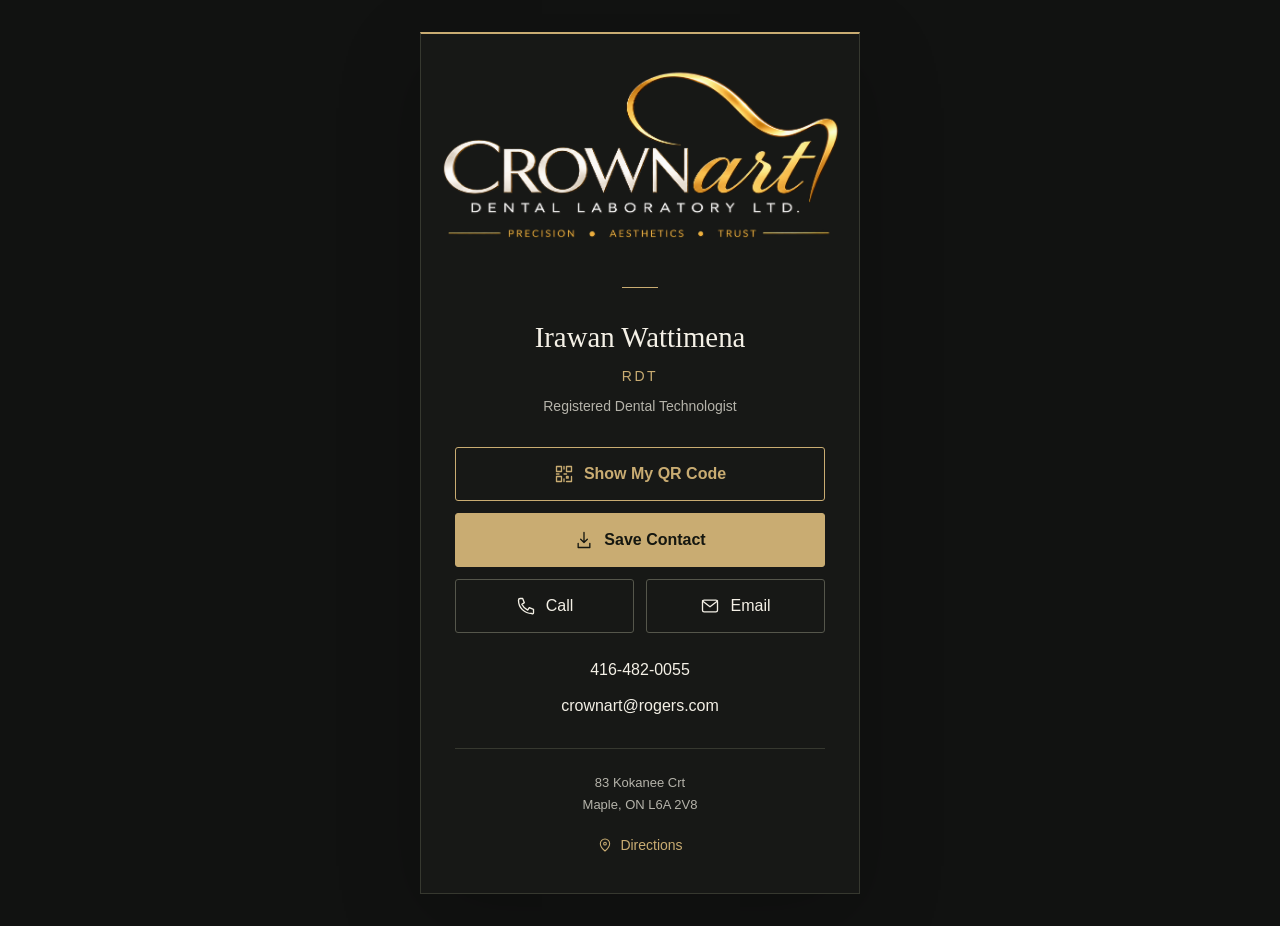
<file: index.html>
<!doctype html>
<html lang="en-CA">
<head>
  <meta charset="utf-8">
  <meta name="viewport" content="width=device-width, initial-scale=1">
  <meta name="theme-color" content="#111211">
  <meta name="description" content="Connect with Irawan Wattimena, RDT — Crown Art Dental Laboratory Ltd.">
  <title>Irawan Wattimena, RDT | Crown Art</title>
  <link rel="stylesheet" href="styles.css">
</head>
<body>
  <main class="card" aria-label="Crown Art digital business card">
    <header class="brand">
      <img class="brand-logo" src="assets/crown-art-logo.png" width="1774" height="887" alt="Crown Art Dental Laboratory Ltd. — Precision, Aesthetics, Trust">
    </header>
    <div class="gold-rule" aria-hidden="true"></div>
    <section class="identity" aria-labelledby="name">
      <h1 id="name">Irawan Wattimena<span class="credential">RDT</span></h1>
      <p>Registered Dental Technologist</p>
    </section>
    <nav class="actions" aria-label="Contact Irawan">
      <a class="button qr-action" id="show-qr" href="qr.html">
        <svg viewBox="0 0 24 24" aria-hidden="true"><path d="M3 3h6v6H3zM15 3h6v6h-6zM3 15h6v6H3zM15 15h2v2h-2zM21 15v6h-6M12 3v3M3 12h3M12 12h3M12 18v3"/></svg>Show My QR Code
      </a>
      <a class="button primary" href="irawan-wattimena.vcf" download="irawan-wattimena.vcf">
        <svg viewBox="0 0 24 24" aria-hidden="true"><path d="M12 3v12m-4-4 4 4 4-4M5 16v5h14v-5"/></svg>Save Contact
      </a>
      <div class="action-pair">
        <a class="button" href="tel:+14164820055"><svg viewBox="0 0 24 24" aria-hidden="true"><path d="m8 3 2 5-3 2a15 15 0 0 0 7 7l2-3 5 2v4c0 1-1 2-2 1C10 21 3 14 3 5c0-1 1-2 2-2Z"/></svg>Call</a>
        <a class="button" href="mailto:crownart@rogers.com"><svg viewBox="0 0 24 24" aria-hidden="true"><rect x="3" y="5" width="18" height="14" rx="2"/><path d="m3 6 9 7 9-7"/></svg>Email</a>
      </div>
    </nav>
    <div class="contact-details">
      <a href="tel:+14164820055">416-482-0055</a>
      <a href="mailto:crownart@rogers.com">crownart@rogers.com</a>
    </div>
    <footer>
      <address>83 Kokanee Crt<br>Maple, ON L6A 2V8</address>
      <a class="directions" href="https://www.google.com/maps/search/?api=1&amp;query=83%20Kokanee%20Crt%2C%20Maple%2C%20ON%20L6A%202V8%2C%20Canada" target="_blank" rel="noopener noreferrer"><svg viewBox="0 0 24 24" aria-hidden="true"><path d="M19 10c0 5-7 11-7 11S5 15 5 10a7 7 0 1 1 14 0Z"/><circle cx="12" cy="10" r="2"/></svg>Directions<span class="sr-only"> (opens Google Maps in a new tab)</span></a>
    </footer>
  </main>
</body>
</html>
</file>
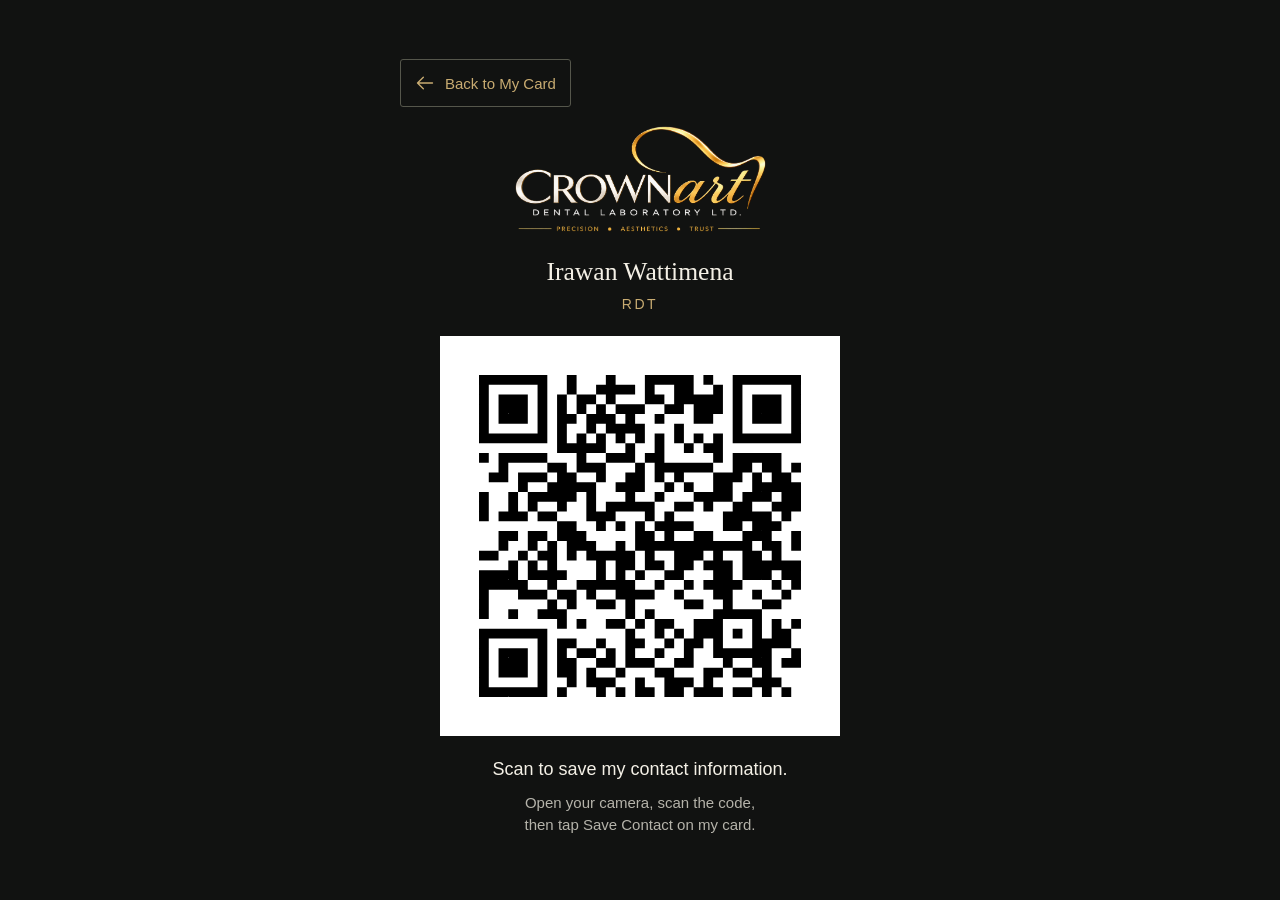
<file: qr.html>
<!doctype html>
<html lang="en-CA">
<head>
  <meta charset="utf-8">
  <meta name="viewport" content="width=device-width, initial-scale=1, viewport-fit=cover">
  <meta name="theme-color" content="#111211">
  <meta name="description" content="Scan Irawan Wattimena’s Crown Art QR code to open his digital business card and save his contact information.">
  <title>My QR Code | Irawan Wattimena, RDT | Crown Art</title>
  <link rel="stylesheet" href="styles.css">
</head>
<body class="qr-page">
  <main class="qr-screen" aria-labelledby="qr-name">
    <a class="button qr-back" href="./#show-qr">
      <svg viewBox="0 0 24 24" aria-hidden="true"><path d="m10 5-7 7 7 7M3 12h18"/></svg>Back to My Card
    </a>
    <img class="qr-logo" src="assets/crown-art-logo.png" width="1774" height="887" alt="Crown Art Dental Laboratory Ltd. — Precision, Aesthetics, Trust">
    <h1 id="qr-name">Irawan Wattimena<span class="credential">RDT</span></h1>
    <img class="qr-code" src="qr/crown-art-live.svg" width="656" height="656" alt="QR code linking to Irawan Wattimena’s Crown Art digital business card">
    <p class="qr-instruction">Scan to save my contact information.</p>
    <p class="qr-hint">Open your camera, scan the code,<br>then tap Save Contact on my card.</p>
  </main>
</body>
</html>
</file>
<file: styles.css>
:root{color-scheme:dark;--background:#111211;--ivory:#f4f0e6;--muted:#b5b3aa;--gold:#c9ac72;--line:#36382f;font-family:Arial,Helvetica,sans-serif;font-synthesis:none}
*{box-sizing:border-box}
body{margin:0;min-height:100vh;min-height:100svh;display:grid;place-items:center;background:var(--background);color:var(--ivory);padding:32px 20px}
.card{width:100%;max-width:440px;text-align:center;padding:44px 34px 26px;border:1px solid var(--line);border-top:2px solid var(--gold);background:#171816;box-shadow:0 24px 80px #0003}
.brand{margin:-24px -20px 28px}.brand-logo{display:block;width:100%;height:auto}

.gold-rule{width:36px;height:1px;background:var(--gold);margin:0 auto 32px}
h1{font-family:Georgia,'Times New Roman',serif;font-size:1.8rem;font-weight:400;line-height:1.2;margin:0}.credential{display:block;font: .875rem Arial,Helvetica,sans-serif;letter-spacing:.18em;color:var(--gold);margin-top:13px}.identity p{font-size:.875rem;color:var(--muted);margin:12px 0 30px;line-height:1.5}
a{color:inherit;text-decoration:none}.actions{display:grid;gap:12px}.action-pair{display:grid;grid-template-columns:1fr 1fr;gap:12px}.button{display:flex;justify-content:center;align-items:center;gap:10px;min-height:54px;border:1px solid #55564b;border-radius:3px;font-size:1rem;padding:13px 10px;transition:background .15s}.primary{background:var(--gold);border-color:var(--gold);color:#151710;font-weight:600}.button:hover{background:#2b2d26}.primary:hover{background:#dec38e}.button:active{transform:translateY(1px)}
svg{width:20px;height:20px;flex:none;fill:none;stroke:currentColor;stroke-width:1.6;stroke-linecap:round;stroke-linejoin:round}.contact-details{display:grid;gap:12px;margin:25px 0 30px;font-size:1rem;line-height:1.5;overflow-wrap:anywhere}.contact-details a{justify-self:center}.contact-details a:hover{text-decoration:underline;text-underline-offset:4px}
footer{border-top:1px solid var(--line);padding-top:23px}address{font-style:normal;font-size:.8125rem;line-height:1.7;color:var(--muted)}.directions{display:inline-flex;align-items:center;justify-content:center;gap:7px;min-height:44px;font-size:.875rem;color:var(--gold);margin-top:7px}.directions:hover{text-decoration:underline;text-underline-offset:4px}.directions svg{width:16px;height:16px}a:focus-visible{outline:2px solid var(--ivory);outline-offset:5px}.sr-only{position:absolute;width:1px;height:1px;padding:0;margin:-1px;overflow:hidden;clip:rect(0,0,0,0);white-space:nowrap;border:0}
@media(max-width:360px){body{padding:16px 12px}.card{padding:34px 20px 20px}h1{font-size:1.6rem}}
@media(prefers-reduced-motion:reduce){.button{transition:none}.button:active{transform:none}}
.qr-action{border-color:var(--gold);color:var(--gold);font-weight:600}
.qr-page{padding:20px 16px;padding:max(20px,env(safe-area-inset-top)) max(16px,env(safe-area-inset-right)) max(24px,env(safe-area-inset-bottom)) max(16px,env(safe-area-inset-left))}
.qr-screen{width:100%;max-width:480px;text-align:center;display:flex;flex-direction:column;align-items:center}
.qr-back{align-self:flex-start;min-height:48px;padding:10px 14px;color:var(--gold);font-size:.9375rem}
.qr-logo{display:block;width:min(70%,260px);height:auto;margin:8px auto 12px}
.qr-screen h1{font-size:1.6rem}.qr-screen .credential{margin-top:8px}
.qr-code{display:block;width:100%;max-width:400px;height:auto;aspect-ratio:1;background:#fff;margin:24px auto 20px}
.qr-instruction{font-size:1.125rem;line-height:1.45;margin:0}
.qr-hint{font-size:.9375rem;line-height:1.5;color:var(--muted);margin:10px 0 0}
@media(max-height:740px){.qr-logo{width:180px;margin:4px auto 8px}.qr-code{max-width:320px;margin:18px auto 16px}}
@media print{body{background:white;padding:0}.card{box-shadow:none;break-inside:avoid}}
</file>
